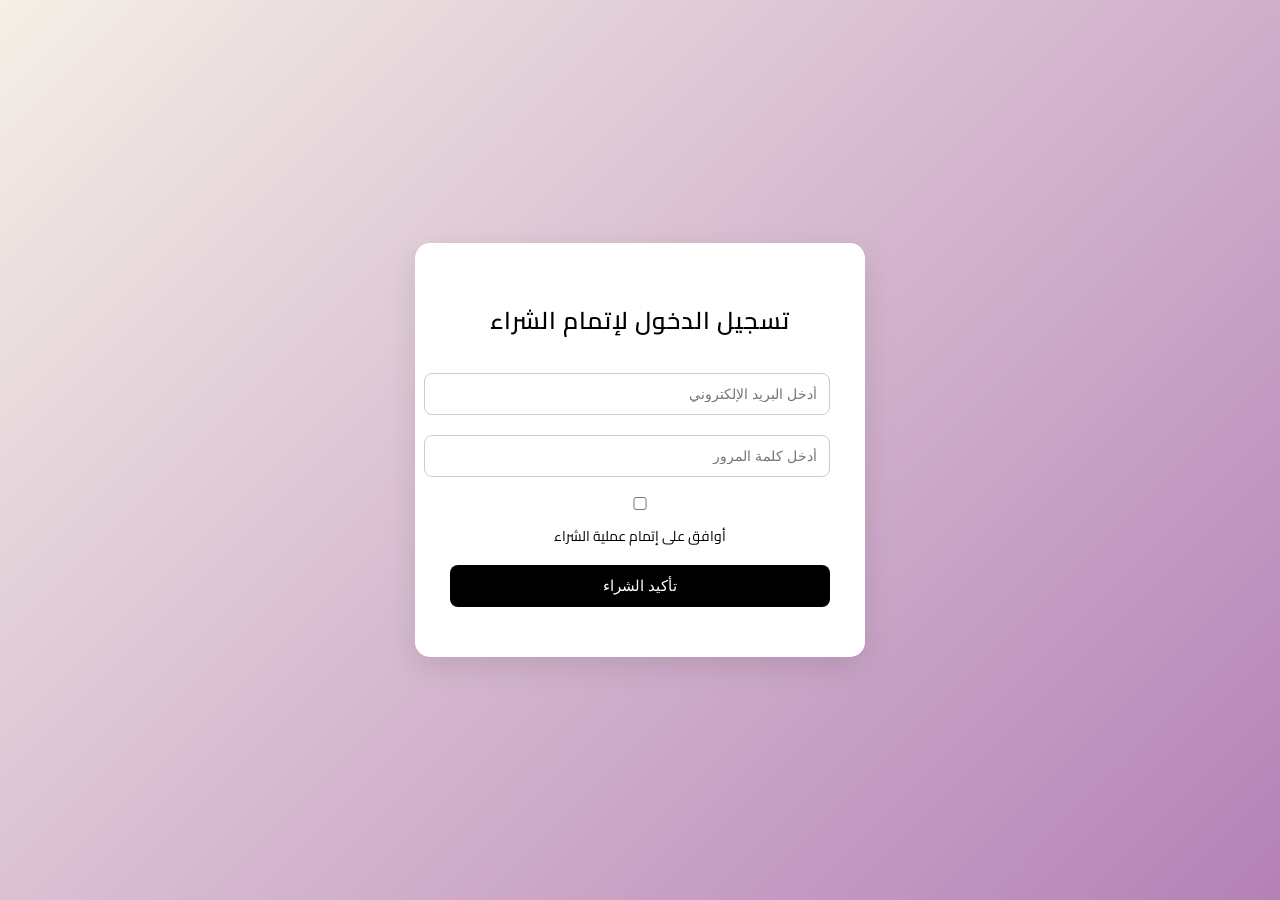
<file: login.html>
<!DOCTYPE html>
<html lang="ar" dir="rtl">
<head>
<meta charset="UTF-8">
<title>تسجيل الدخول - VELORA</title>

<!-- خط عربي أنيق -->
<link href="https://fonts.googleapis.com/css2?family=Cairo:wght@300;400;600&display=swap" rel="stylesheet">

<style>

body {
    margin: 0;
    font-family: 'Cairo', sans-serif;
    background: linear-gradient(135deg, #f5efe6, #b481b7);
    display: flex;
    justify-content: center;
    align-items: center;
    height: 100vh;
}

.login-box {
    background: white;
    width: 380px;
    padding: 35px;
    border-radius: 15px;
    box-shadow: 0 10px 30px rgba(0,0,0,0.1);
    text-align: center;
}

h2 {
    margin-bottom: 20px;
    font-weight: 600;
    letter-spacing: 1px;
}

input {
    width: 100%;
    padding: 12px;
    margin: 10px 0;
    border-radius: 8px;
    border: 1px solid #ccc;
    font-size: 14px;
}

input:focus {
    outline: none;
    border-color: #d1a9ca;
}

label {
    font-size: 14px;
}

button {
    width: 100%;
    padding: 12px;
    margin-top: 15px;
    background: black;
    color: white;
    border: none;
    border-radius: 8px;
    cursor: pointer;
    font-size: 15px;
    transition: 0.3s;
}

button:hover {
    background: #b89b72;
}

.message {
    margin-top: 15px;
    font-weight: 600;
    color: green;
}

</style>
</head>

<body>

<div class="login-box">
    <h2>تسجيل الدخول لإتمام الشراء</h2>

    <input type="email" id="email" placeholder="أدخل البريد الإلكتروني">
    <input type="password" id="password" placeholder="أدخل كلمة المرور">

    <label>
        <input type="checkbox" id="agree">
        أوافق على إتمام عملية الشراء
    </label>

    <button onclick="buy()">تأكيد الشراء</button>

    <div class="message" id="msg"></div>
</div>

<script>
function buy() {
    // 1. جلب العناصر
    const emailField = document.getElementById('email');
    const passwordField = document.getElementById('password');
    const agreeCheckbox = document.getElementById('agree');
    const messageDiv = document.getElementById('msg');
    const emailPattern = /^[^\s@]+@[^\s@]+\.[^\s@]+$/;
    const passwordPattern = /^(?=.*[A-Za-z])(?=.*\d)[A-Za-z\d]{8,}$/;
    if (!emailPattern.test(emailField.value)) {
        messageDiv.innerText = "يرجى إدخال بريد إلكتروني صحيح (مثال: name@mail.com)";
        messageDiv.style.color = "#b481b7";
        return; 
    }

    if (!passwordPattern.test(passwordField.value)) {
        messageDiv.innerText = "كلمة المرور يجب أن تكون 8 خانات على الأقل وتحوي حرفاً ورقماً";
        messageDiv.style.color = "#b481b7";
        return;
    }

    if (!agreeCheckbox.checked) {
        messageDiv.innerText = "يجب أن توافقي على إتمام عملية الشراء أولاً";
        messageDiv.style.color = "#b481b7";
        return;
    }
    messageDiv.innerText = "تمت عملية الشراء بنجاح! شكراً لكِ.";
    messageDiv.style.color = "green";
    
    // هنا يمكنك إضافة كود إرسال البيانات للسيرفر
}
</script>

</body>
</html>
</file>
